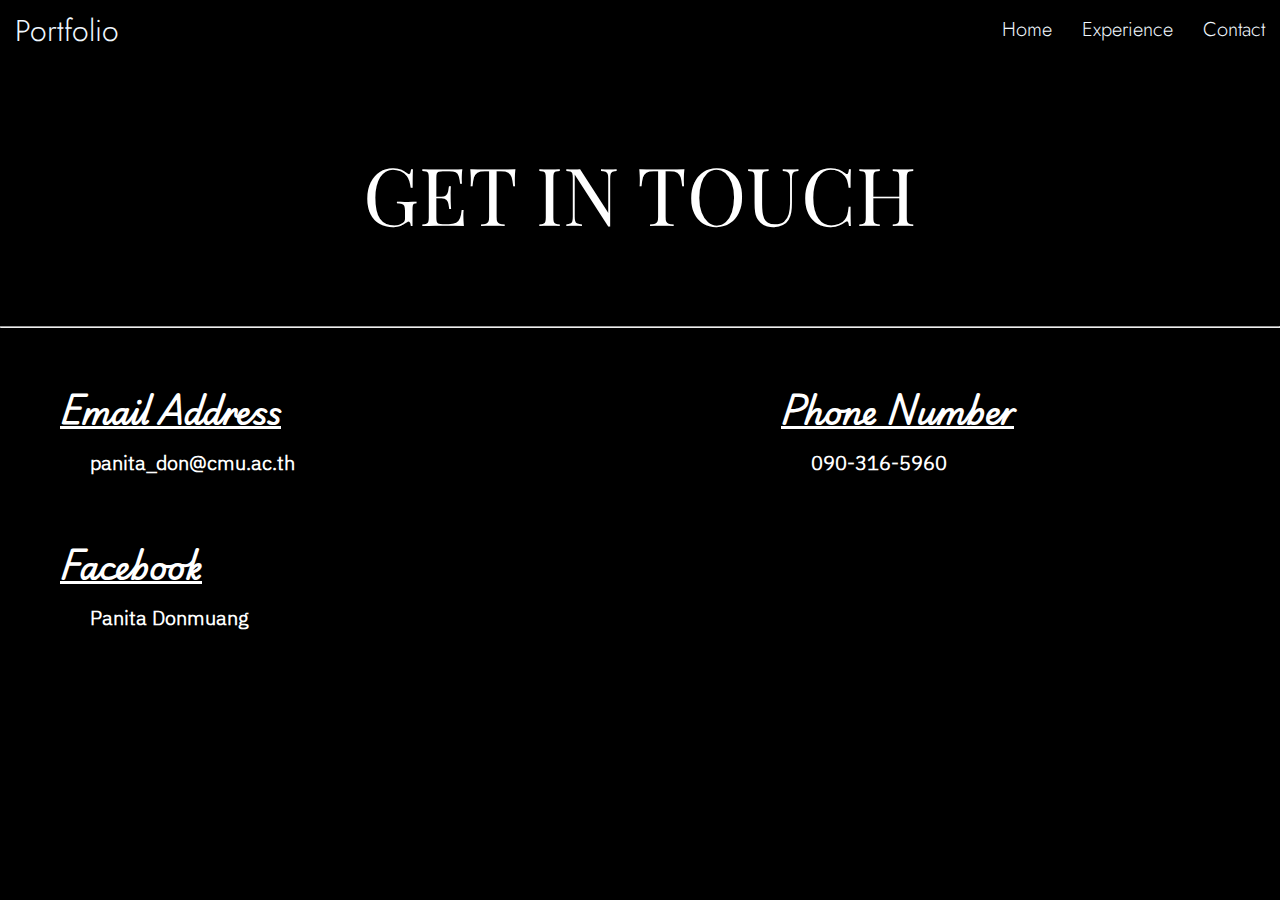
<file: contact.html>
<!DOCTYPE html>
<html lang="en">

<head>
  <meta charset="UTF-8">
  <meta name="viewport" content="width=device-width, initial-scale=1.0">
  <title>contact</title>
  <link rel="stylesheet" href="fontface.css">
  <link rel="stylesheet" href="style5.css">
  <link rel="stylesheet" href="style4.css">
</head>

<body>

  <!--HEADER-->
  <header class="header">
    <div class="box">Portfolio</div>
    <div class="container">
      <nav class="navbar">
        <ul>
          <li><a href="contact.html">Contact</a></li>
          <li><a href="experience.html">Experience</a></li>
          <li><a href="index.html">Home</a></li>
        </ul>
      </nav>
    </div>
  </header>

  <!--CONTENT-->
  <div class="title">
    <p id="p1">GET IN TOUCH</p>
    <hr>
  </div>

  <main>
    <aside>
      <div class="asidetext">
        <h2 id="head1">Email Address</h2>
        <a href="mailto:panita_don@cmu.ac.th">
          <p id="p2">panita_don@cmu.ac.th</p>
        </a>
        <h2 id="head2">Facebook</h2>
        <a href="https://www.facebook.com/profile.php?id=100010080313888">
          <p id="p3">Panita Donmuang</p>
        </a>
      </div>
    </aside>

    <section>
      <h2 id="head3">Phone Number</h2>
      <p id="p4">090-316-5960</p>
    </section>
  </main>
  
</body>

</html>
</file>
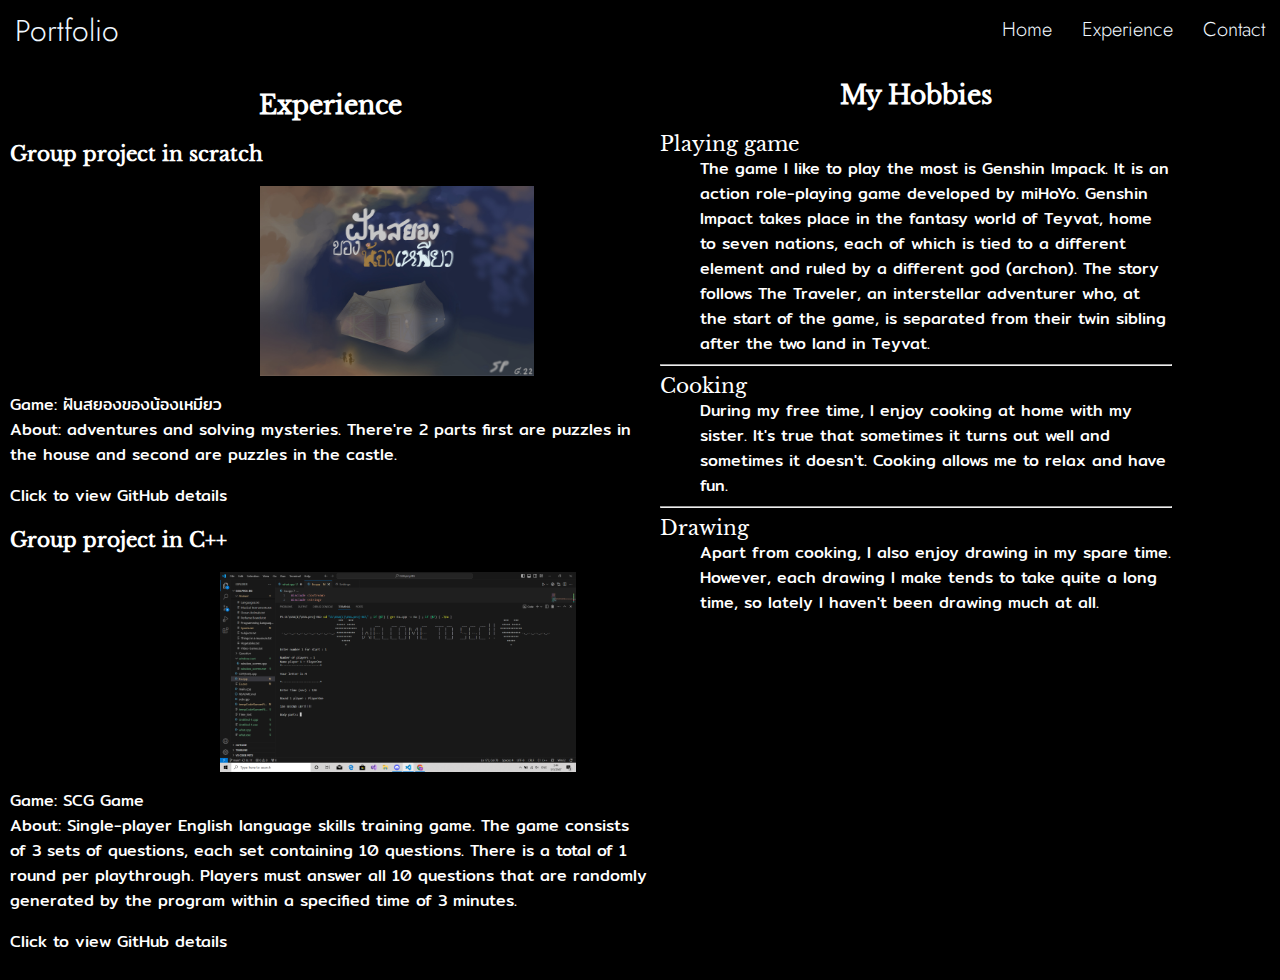
<file: experience.html>
<!DOCTYPE html>
<html lang="en">

<head>
    <meta charset="UTF-8">
    <meta name="viewport" content="width=device-width, initial-scale=1.0">
    <title>experience</title>
    <link rel="stylesheet" href="style3.css">
    <link rel="stylesheet" href="style5.css">
    <link rel="stylesheet" href="fontface.css">
</head>

<body>
    <!--HEADER-->
    <header class="header">
        <div class="box">Portfolio</div>
        <div class="container">
            <nav class="navbar">
                <ul>
                    <li><a href="contact.html">Contact</a></li>
                    <li><a href="experience.html">Experience</a></li>
                    <li><a href="index.html">Home</a></li>
                </ul>
            </nav>
        </div>
    </header>
<!--CONTENT-->
    <main>
        <section>
            <h2>Experience</h2>
            <p id="p1">Group project in scratch</p>
            <div class="content">
                <img src="images/scratchgame.jpg" height="190px" alt="ฝันสยองของน้องเหมียว" id="img1">
                <p>Game: ฝันสยองของน้องเหมียว<br>About: adventures and solving mysteries. There're 2 parts first are
                    puzzles
                    in the house and second are puzzles in the castle.</p>
                <a target="_blank" href="https://github.com/PiKr-Salmon/Scratch-Project-G-22">
                    <p>Click to view GitHub details</p>
                </a>
            </div>
            <div class="secdrop">
                <p id="p1">Group project in C++</p>
                <div class="content">
                    <img src="images/IMG_4130.png" height="200px" alt="SCG Game" id="img2">
                    <p>Game: SCG Game<br>About: Single-player English language skills training game. The game consists
                        of 3 sets of questions, each set containing 10 questions. There is a total of 1 round per
                        playthrough. Players must answer all 10 questions that are randomly generated by the program
                        within a specified time of 3 minutes.</p>
                    <a target="_blank" href="https://github.com/sakdipatr/G5A.proj-BG?tab=readme-ov-file">
                        <p>Click to view GitHub details</p>
                    </a>
                </div>
            </div>
        </section>

        <article>
            <h2>My Hobbies</h2>
            <dl>
                <dt>Playing game</dt>
                <dd>
                    The game I like to play the most is Genshin Impack. It is an action role-playing game developed by
                    miHoYo. Genshin Impact takes place in the fantasy world of Teyvat, home to seven nations,
                    each of which is tied to a different element and ruled by a different god (archon).
                    The story follows The Traveler, an interstellar adventurer who, at the start of the game, is
                    separated from their twin sibling after the two land in Teyvat.
                </dd><hr>
                <dt>Cooking</dt>
                <dd>
                    During my free time, I enjoy cooking at home with my sister. It's true that sometimes it turns out
                    well and sometimes it doesn't.
                    Cooking allows me to relax and have fun.
                </dd><hr>
                <dt>Drawing</dt>
                <dd>Apart from cooking, I also enjoy drawing in my spare time. However, each drawing I make tends to take quite a long time, so lately I haven't been drawing much at all.</dd>
            </dl>
        </article>
    </main>
</body>

</html>
</file>
<file: fontface.css>
@font-face {
    font-family: Lora;
    src: url(fonts/Lora-Regular.ttf);
}

@font-face {
    font-family: PlayfairDisplay;
    src: url(fonts/PlayfairDisplay-Regular.ttf);
}

@font-face {
    font-family: Jost;
    src: url(fonts/Jost-Light.ttf);
}

@font-face {
    font-family: NZ;
    src: url(fonts/PlaywriteNZ-Regular.ttf);
}

@font-face {
    font-family: Libre;
    src: url(fonts/LibreBaskerville-Regular.ttf);
}

@font-face {
    font-family: IBMP;
    src: url(fonts/IBMPlexSans-Light.ttf);
}

@font-face{
    font-family: MitrTH;
    src: url(fonts/Mitr-Regular.ttf)
}
</file>
<file: style5.css>
/*_________________________________*\
#NAVIGATION BAR
\*_________________________________*/
@keyframes slideIn{
    0%{
        opacity: 0;
        transform: translateY(-100%);
    }
    100%{
        opacity: 1;
        transform: translateY(0);
    }
}
.box{
    font-family: Jost;
    font-size: 30px;
    left: 15px;
    top: 9px;
    color: hsl(208, 100%, 97%);
    position: absolute;
    animation: slideIn 500ms ease-out forwards;
}
.navbar ul{
    list-style-type: none;
    background-color: hsla(0, 0%, 0%, 0.778);
    padding: 0;
    margin: 0;
    overflow: hidden;
}
.navbar a{
    color: hsl(208, 100%, 97%);
    text-decoration: none;
    font-family: Jost;
    font-size: 20px;
    display: block;
    padding: 15px;
}
.navbar a:hover{
    background-color: hsl(0, 0%, 0%);
    color: hsl(60, 100%, 78%);
}
.navbar li{
    float: right;
}
.header{
    animation: slideIn 500ms ease-out forwards;
}
</file>
<file: style4.css>
body{
    background-color: hsl(0, 0%, 0%);
    margin: 0;
}
#p1{
    font-family: PlayfairDisplay;
    font-size: 80px;
    color: hsl(0, 0%, 100%);
    text-align: center;
}
#head1, #head2{
    font-family: NZ;
    font-size: 30px;
    text-decoration: underline;
    color: hsl(0, 0%, 100%);
    padding: 10px;
    display: block;
    position: relative;
    left: 40px;
}
#p2, #p3{
    font-family: IBMP;
    font-size: 20px;
    font-weight: bolder;
    color: hsl(0, 0%, 100%);
    display: block;
    position: relative;
    left: 80px;
    top: -25px;
    
}
.asidetext a{
    text-decoration: none;
    color: hsl(0, 0%, 100%);
}
aside{
    float: left;
    padding: 10px;
}
section{
    float: left;
    padding: 10px;
}
#head3{
    font-family: NZ;
    font-size: 30px;
    text-decoration: underline;
    color: hsl(0, 0%, 100%);
    padding: 10px;
    display: block;
    position: relative;
    left: 500px;
}
#p4{
    font-family: IBMP;
    font-size: 20px;
    font-weight: bolder;
    color: hsl(0, 0%, 100%);
    display: block;
    position: relative;
    left: 540px;
    top: -25px;
}
</file>
<file: style3.css>
body{
    background-color: hsl(0, 0%, 0%);
    margin: 0;
}
section{
    width: 50%;
    float: left;
    padding: 10px;
}
h2{
    font-family: Libre;
    font-size: 25px;
    text-align: center;
    color: hsl(0, 0%, 100%);
    animation: slideIn 400ms ease-out forwards;
}
#p1{
    font-family: Libre;
    font-size: 20px;
    font-weight: bolder;
    color: hsl(0, 0%, 100%);
    animation: slideIn 400ms ease-out forwards;
}
p{
    font-family: MitrTH;
    font-size: 16px;
    color: hsl(0, 0%, 100%);
    animation: slideIn 400ms ease-out forwards;
}
#img1{
    position: relative;
    display: block;
    left: 250px;
    animation: slideIn 400ms ease-out forwards;
}
#img2{
    position: relative;
    display: block;
    left: 210px;
    animation: slideIn 400ms ease-out forwards;
}
article{
    width: 40%;
    float: left;
}
a{
    text-decoration: none;
    animation: slideIn 400ms ease-out forwards;
}
dd{
    color: hsl(0, 0%, 100%);
    font-family: MitrTH;
    animation: slideIn 400ms ease-out forwards;
}
dt{
    font-family: Libre;
    font-size: 20px;
    color: hsl(0, 0%, 100%);
    animation: slideIn 400ms ease-out forwards;
}
@keyframes slideIn {
    0% {
        opacity: 0;
        transform: translateY(-100%);
    }

    100% {
        opacity: 1;
        transform: translateY(0);
    }
}
</file>
